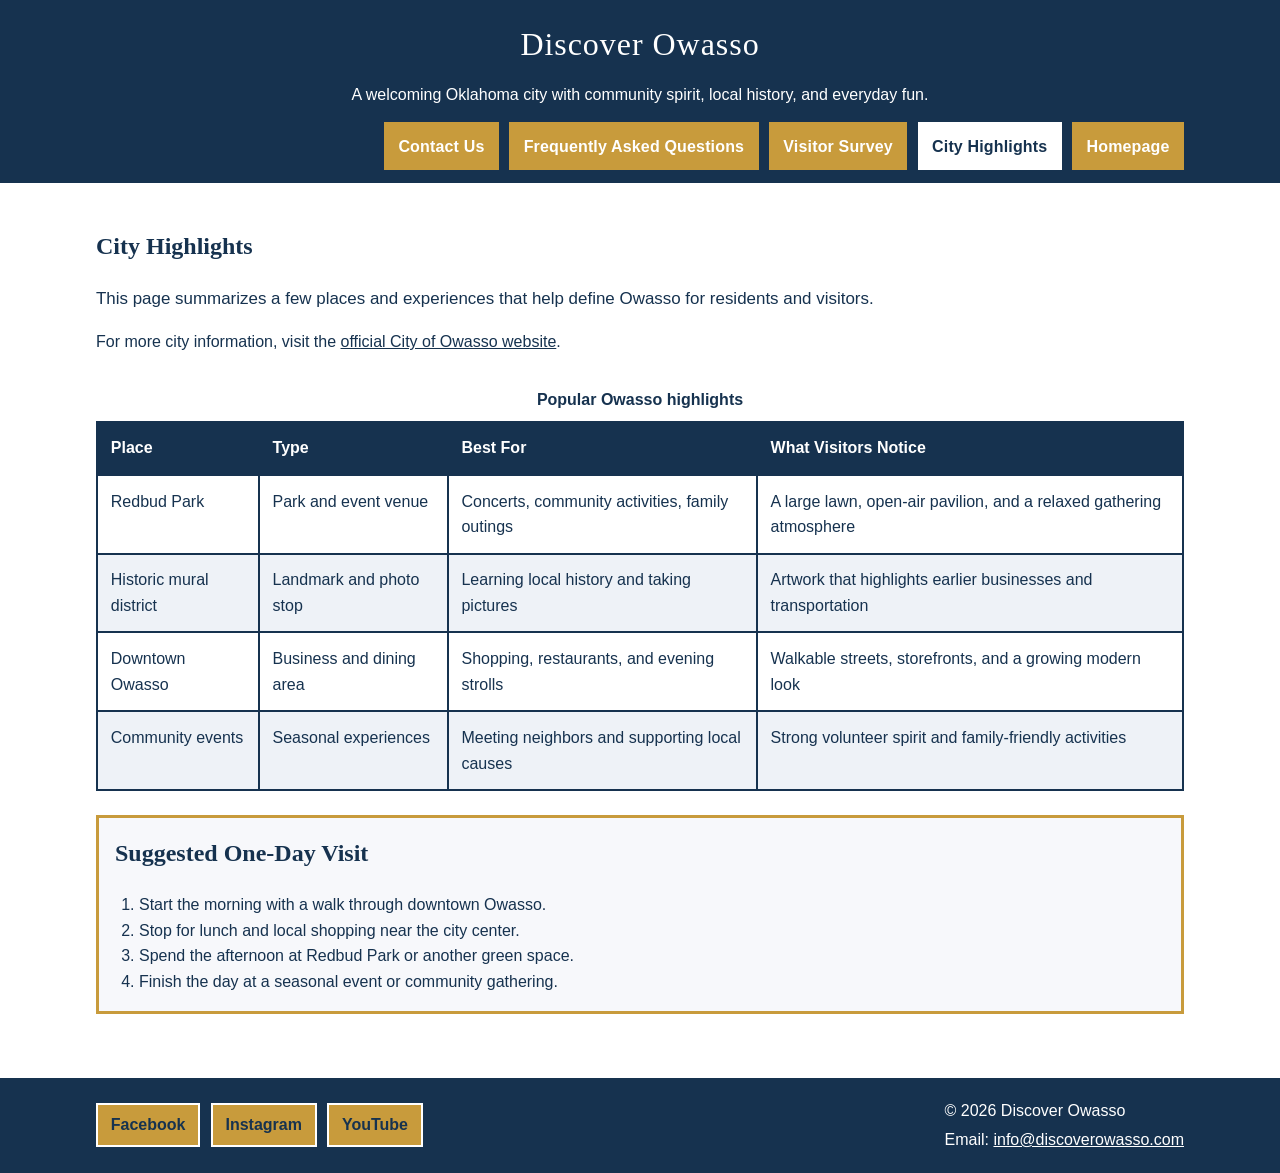
<file: cityHighlights.html>
<!doctype html>
<html lang="en">
  <!-- Head section -->
  <head>
    <meta charset="utf-8">
    <meta name="viewport" content="width=device-width, initial-scale=1">
    <title>City Highlights | Discover Owasso</title>
    <link rel="stylesheet" href="css/styles.css">
  </head>
  <!-- Body section -->
  <body>
    <a class="skip-link" href="#maincontent">Skip to main content</a>
    <!-- Header section -->
    <header>
      <div class="wrapper">
        <p class="site-title">Discover Owasso</p>
        <p class="tagline">A welcoming Oklahoma city with community spirit, local history, and everyday fun.</p>
        <!-- Navigation section -->
        <nav aria-label="Primary navigation">
          <ul>
            <li><a href="index.html">Homepage</a></li>
            <li><a href="cityHighlights.html" class="active">City Highlights</a></li>
            <li><a href="visitorSurvey.html">Visitor Survey</a></li>
            <li><a href="faq.html">Frequently Asked Questions</a></li>
            <li><a href="contactUs.html">Contact Us</a></li>
          </ul>
        </nav>
      </div>
    </header>
    <!-- Main content -->
    <main id="maincontent">

      <!-- City highlights section -->
      <section>
        <h1>City Highlights</h1>
        <p class="lead">This page summarizes a few places and experiences that help define Owasso for residents and visitors.</p>
        <p>For more city information, visit the <a href="https://www.cityofowasso.com/" target="_blank" rel="noopener" title="Open the official City of Owasso website in a new tab">official City of Owasso website</a>.</p>

        <!-- Highlights table -->
        <div class="table-wrap">
          <table>
            <caption>Popular Owasso highlights</caption>
            <thead>
              <tr>
                <th scope="col">Place</th>
                <th scope="col">Type</th>
                <th scope="col">Best For</th>
                <th scope="col">What Visitors Notice</th>
              </tr>
            </thead>
            <tbody>
              <tr>
                <td>Redbud Park</td>
                <td>Park and event venue</td>
                <td>Concerts, community activities, family outings</td>
                <td>A large lawn, open-air pavilion, and a relaxed gathering atmosphere</td>
              </tr>
              <tr>
                <td>Historic mural district</td>
                <td>Landmark and photo stop</td>
                <td>Learning local history and taking pictures</td>
                <td>Artwork that highlights earlier businesses and transportation</td>
              </tr>
              <tr>
                <td>Downtown Owasso</td>
                <td>Business and dining area</td>
                <td>Shopping, restaurants, and evening strolls</td>
                <td>Walkable streets, storefronts, and a growing modern look</td>
              </tr>
              <tr>
                <td>Community events</td>
                <td>Seasonal experiences</td>
                <td>Meeting neighbors and supporting local causes</td>
                <td>Strong volunteer spirit and family-friendly activities</td>
              </tr>
            </tbody>
          </table>
        </div>

        <!-- Ordered list -->
        <section class="card itinerary-card">
          <h2>Suggested One-Day Visit</h2>
          <ol class="trip-list">
            <li>Start the morning with a walk through downtown Owasso.</li>
            <li>Stop for lunch and local shopping near the city center.</li>
            <li>Spend the afternoon at Redbud Park or another green space.</li>
            <li>Finish the day at a seasonal event or community gathering.</li>
          </ol>
        </section>
      </section>
    </main>
    <!-- Footer section -->
    <footer>
      <div class="footer-inner">
        <div class="social-links" aria-label="Social media links">
          <a href="https://www.facebook.com/" target="_blank" rel="noopener" title="Open Facebook in a new tab">Facebook</a>
          <a href="https://www.instagram.com/" target="_blank" rel="noopener" title="Open Instagram in a new tab">Instagram</a>
          <a href="https://www.youtube.com/" target="_blank" rel="noopener" title="Open YouTube in a new tab">YouTube</a>
        </div>
        <div class="footer-info">
          <p>&copy; 2026 Discover Owasso</p>
          <p>Email: <a href="mailto:info@discoverowasso.com">info@discoverowasso.com</a></p>
        </div>
      </div>
    </footer>
  </body>
</html>
</file>
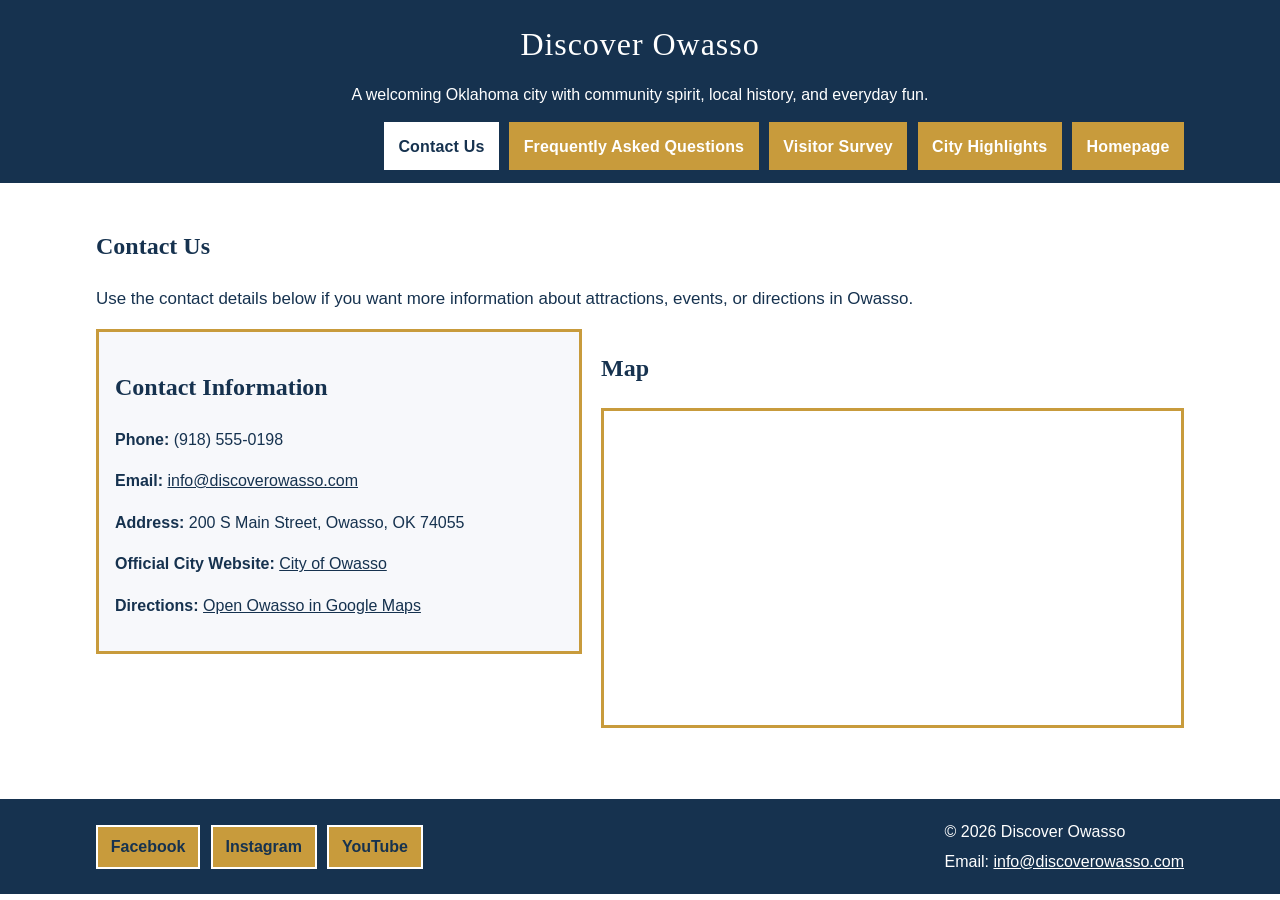
<file: contactUs.html>
<!doctype html>
<html lang="en">
  <!-- Head section -->
  <head>
    <meta charset="utf-8">
    <meta name="viewport" content="width=device-width, initial-scale=1">
    <title>Contact Us | Discover Owasso</title>
    <link rel="stylesheet" href="css/styles.css">
  </head>
  <!-- Body section -->
  <body>
    <a class="skip-link" href="#maincontent">Skip to main content</a>
    <!-- Header section -->
    <header>
      <div class="wrapper">
        <p class="site-title">Discover Owasso</p>
        <p class="tagline">A welcoming Oklahoma city with community spirit, local history, and everyday fun.</p>
        <!-- Navigation section -->
        <nav aria-label="Primary navigation">
          <ul>
            <li><a href="index.html">Homepage</a></li>
            <li><a href="cityHighlights.html">City Highlights</a></li>
            <li><a href="visitorSurvey.html">Visitor Survey</a></li>
            <li><a href="faq.html">Frequently Asked Questions</a></li>
            <li><a href="contactUs.html" class="active">Contact Us</a></li>
          </ul>
        </nav>
      </div>
    </header>
    <!-- Main content -->
    <main id="maincontent">

      <!-- Contact section -->
      <section>
        <h1>Contact Us</h1>
        <p class="lead">Use the contact details below if you want more information about attractions, events, or directions in Owasso.</p>
        <div class="contact-layout">
          <article class="contact-box">
            <h2>Contact Information</h2>
            <p><strong>Phone:</strong> (918) 555-0198</p>
            <p><strong>Email:</strong> <a href="mailto:info@discoverowasso.com">info@discoverowasso.com</a></p>
            <p><strong>Address:</strong> 200 S Main Street, Owasso, OK 74055</p>
            <p><strong>Official City Website:</strong> <a href="https://www.cityofowasso.com/" target="_blank" rel="noopener" title="Open the official City of Owasso website in a new tab">City of Owasso</a></p>
            <p><strong>Directions:</strong> <a href="https://maps.google.com/?q=Owasso+Oklahoma" target="_blank" rel="noopener" title="Open Google Maps in a new tab">Open Owasso in Google Maps</a></p>
          </article>
          <section>
            <h2>Map</h2>
            <iframe class="map-frame" title="Map showing Owasso, Oklahoma" src="https://www.google.com/maps?q=Owasso%2C%20Oklahoma&output=embed" loading="lazy" referrerpolicy="no-referrer-when-downgrade"></iframe>
          </section>
        </div>
      </section>
    </main>
    <!-- Footer section -->
    <footer>
      <div class="footer-inner">
        <div class="social-links" aria-label="Social media links">
          <a href="https://www.facebook.com/" target="_blank" rel="noopener" title="Open Facebook in a new tab">Facebook</a>
          <a href="https://www.instagram.com/" target="_blank" rel="noopener" title="Open Instagram in a new tab">Instagram</a>
          <a href="https://www.youtube.com/" target="_blank" rel="noopener" title="Open YouTube in a new tab">YouTube</a>
        </div>
        <div class="footer-info">
          <p>&copy; 2026 Discover Owasso</p>
          <p>Email: <a href="mailto:info@discoverowasso.com">info@discoverowasso.com</a></p>
        </div>
      </div>
    </footer>
  </body>
</html>
</file>
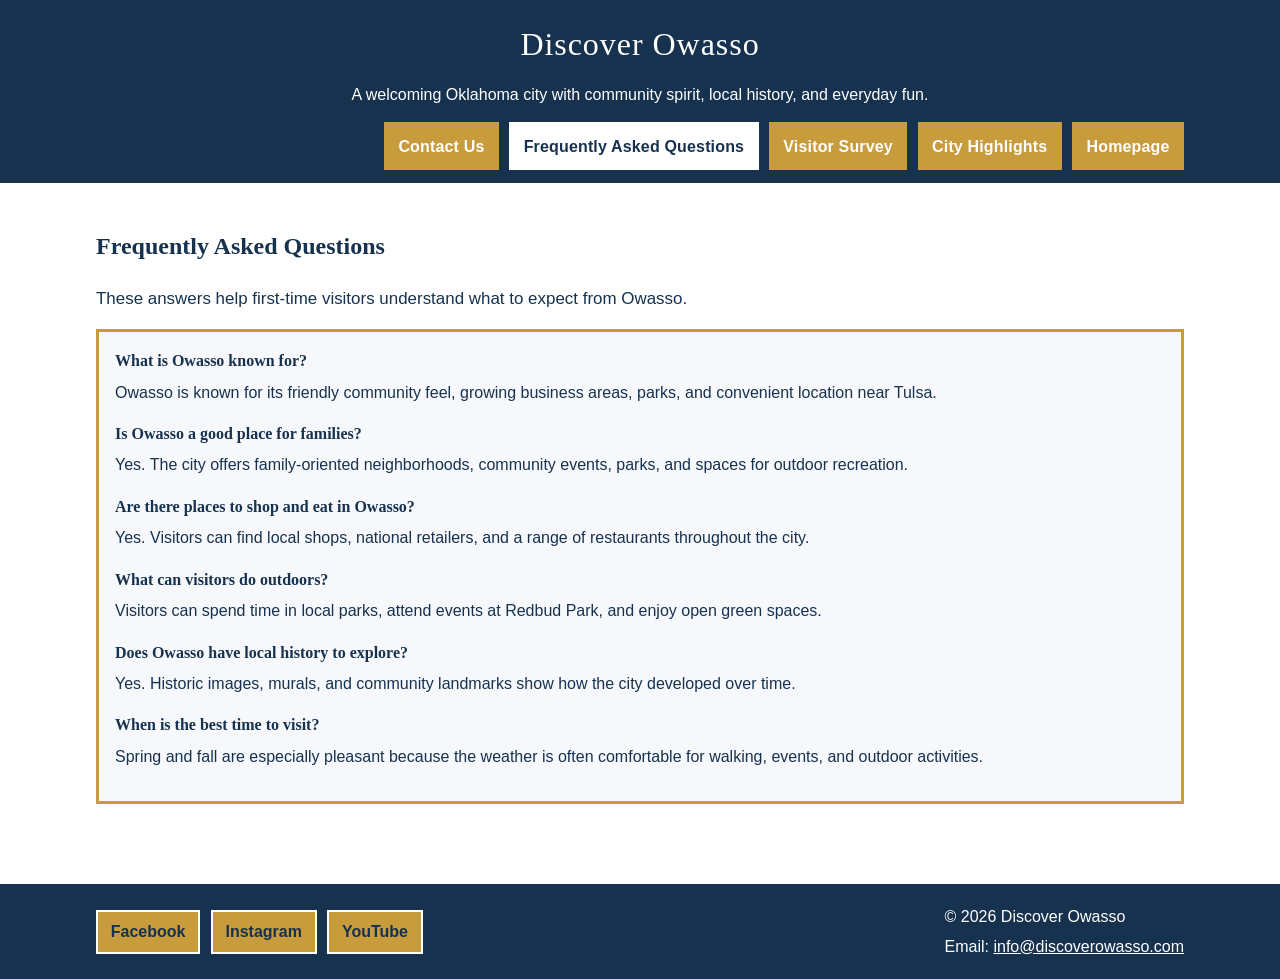
<file: faq.html>
<!doctype html>
<html lang="en">
  <!-- Head section -->
  <head>
    <meta charset="utf-8">
    <meta name="viewport" content="width=device-width, initial-scale=1">
    <title>Frequently Asked Questions | Discover Owasso</title>
    <link rel="stylesheet" href="css/styles.css">
  </head>
  <!-- Body section -->
  <body>
    <a class="skip-link" href="#maincontent">Skip to main content</a>
    <!-- Header section -->
    <header>
      <div class="wrapper">
        <p class="site-title">Discover Owasso</p>
        <p class="tagline">A welcoming Oklahoma city with community spirit, local history, and everyday fun.</p>
        <!-- Navigation section -->
        <nav aria-label="Primary navigation">
          <ul>
            <li><a href="index.html">Homepage</a></li>
            <li><a href="cityHighlights.html">City Highlights</a></li>
            <li><a href="visitorSurvey.html">Visitor Survey</a></li>
            <li><a href="faq.html" class="active">Frequently Asked Questions</a></li>
            <li><a href="contactUs.html">Contact Us</a></li>
          </ul>
        </nav>
      </div>
    </header>
    <!-- Main content -->
    <main id="maincontent">

      <!-- FAQ section -->
      <section>
        <h1>Frequently Asked Questions</h1>
        <p class="lead">These answers help first-time visitors understand what to expect from Owasso.</p>
        <dl>
          <dt>What is Owasso known for?</dt>
          <dd>Owasso is known for its friendly community feel, growing business areas, parks, and convenient location near Tulsa.</dd>
          <dt>Is Owasso a good place for families?</dt>
          <dd>Yes. The city offers family-oriented neighborhoods, community events, parks, and spaces for outdoor recreation.</dd>
          <dt>Are there places to shop and eat in Owasso?</dt>
          <dd>Yes. Visitors can find local shops, national retailers, and a range of restaurants throughout the city.</dd>
          <dt>What can visitors do outdoors?</dt>
          <dd>Visitors can spend time in local parks, attend events at Redbud Park, and enjoy open green spaces.</dd>
          <dt>Does Owasso have local history to explore?</dt>
          <dd>Yes. Historic images, murals, and community landmarks show how the city developed over time.</dd>
          <dt>When is the best time to visit?</dt>
          <dd>Spring and fall are especially pleasant because the weather is often comfortable for walking, events, and outdoor activities.</dd>
        </dl>
      </section>
    </main>
    <!-- Footer section -->
    <footer>
      <div class="footer-inner">
        <div class="social-links" aria-label="Social media links">
          <a href="https://www.facebook.com/" target="_blank" rel="noopener" title="Open Facebook in a new tab">Facebook</a>
          <a href="https://www.instagram.com/" target="_blank" rel="noopener" title="Open Instagram in a new tab">Instagram</a>
          <a href="https://www.youtube.com/" target="_blank" rel="noopener" title="Open YouTube in a new tab">YouTube</a>
        </div>
        <div class="footer-info">
          <p>&copy; 2026 Discover Owasso</p>
          <p>Email: <a href="mailto:info@discoverowasso.com">info@discoverowasso.com</a></p>
        </div>
      </div>
    </footer>
  </body>
</html>
</file>
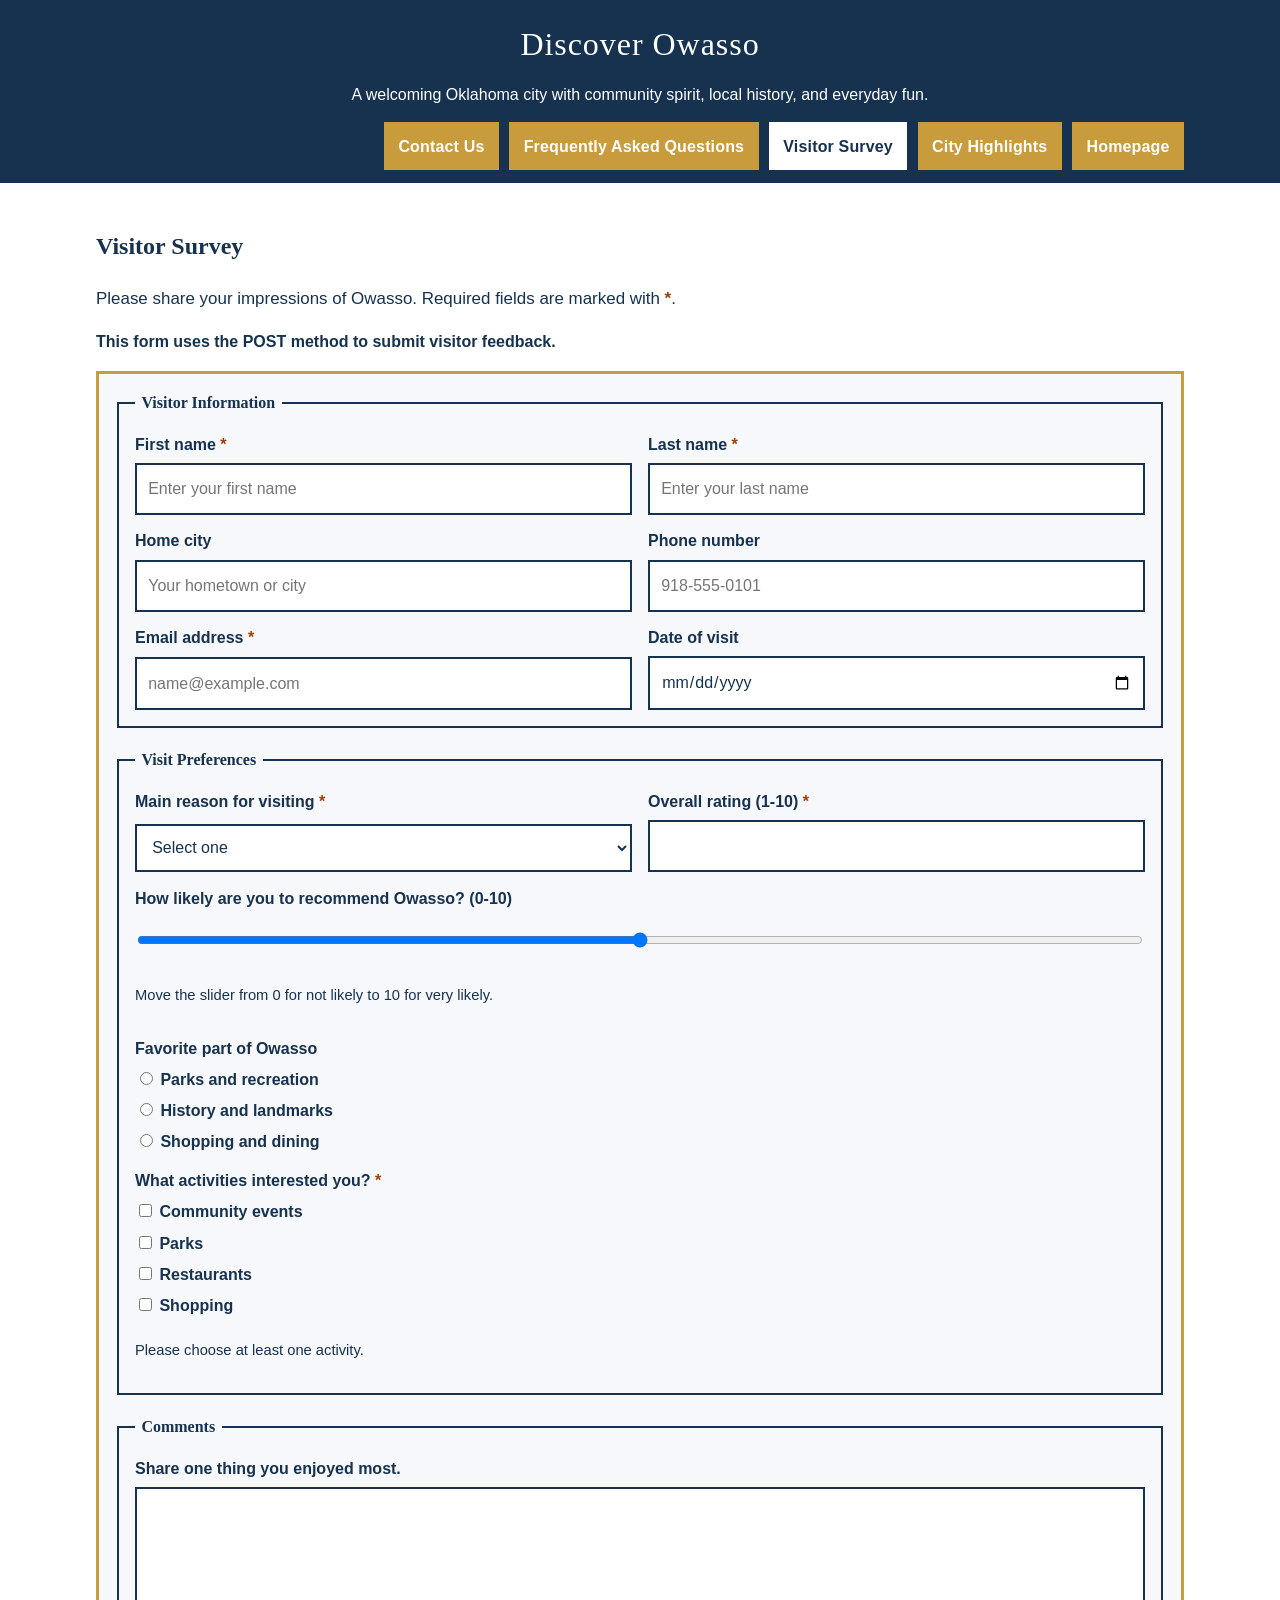
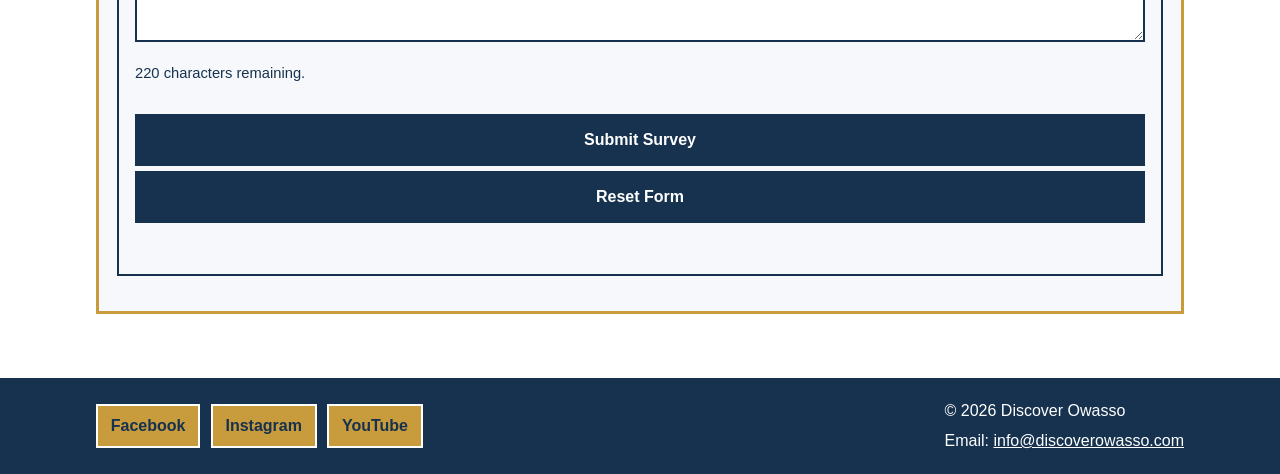
<file: visitorSurvey.html>
<!doctype html>
<html lang="en">
  <!-- Head section -->
  <head>
    <meta charset="utf-8">
    <meta name="viewport" content="width=device-width, initial-scale=1">
    <title>Visitor Survey | Discover Owasso</title>
    <link rel="stylesheet" href="css/styles.css">
  </head>
  <!-- Body section -->
  <body>
    <a class="skip-link" href="#maincontent">Skip to main content</a>
    <!-- Header section -->
    <header>
      <div class="wrapper">
        <p class="site-title">Discover Owasso</p>
        <p class="tagline">A welcoming Oklahoma city with community spirit, local history, and everyday fun.</p>
        <!-- Navigation section -->
        <nav aria-label="Primary navigation">
          <ul>
            <li><a href="index.html">Homepage</a></li>
            <li><a href="cityHighlights.html">City Highlights</a></li>
            <li><a href="visitorSurvey.html" class="active">Visitor Survey</a></li>
            <li><a href="faq.html">Frequently Asked Questions</a></li>
            <li><a href="contactUs.html">Contact Us</a></li>
          </ul>
        </nav>
      </div>
    </header>
    <!-- Main content -->
    <main id="maincontent">

      <!-- Visitor survey section -->
      <section>
        <h1>Visitor Survey</h1>
        <p class="lead">Please share your impressions of Owasso. Required fields are marked with <span class="required-marker" aria-hidden="true">*</span>.</p>
        <p class="form-note">This form uses the POST method to submit visitor feedback.</p>
        <!-- Survey form -->
        <form id="visitorForm" action="https://httpbin.org/post" method="post">
          <!-- Visitor information fieldset -->
          <fieldset>
            <legend>Visitor Information</legend>
            <div class="form-grid">
              <div class="form-row">
                <label for="firstName">First name <span class="required-marker" aria-hidden="true">*</span></label>
                <input type="text" id="firstName" name="firstName" placeholder="Enter your first name" required>
              </div>
              <div class="form-row">
                <label for="lastName">Last name <span class="required-marker" aria-hidden="true">*</span></label>
                <input type="text" id="lastName" name="lastName" placeholder="Enter your last name" required>
              </div>
              <div class="form-row">
                <label for="homeCity">Home city</label>
                <input type="text" id="homeCity" name="homeCity" placeholder="Your hometown or city">
              </div>
              <div class="form-row">
                <label for="phone">Phone number</label>
                <input type="tel" id="phone" name="phone" placeholder="918-555-0101" pattern="[0-9\-\(\)\s]+">
              </div>
              <div class="form-row">
                <label for="email">Email address <span class="required-marker" aria-hidden="true">*</span></label>
                <input type="email" id="email" name="email" placeholder="name@example.com" required>
              </div>
              <div class="form-row">
                <label for="visitDate">Date of visit</label>
                <input type="date" id="visitDate" name="visitDate">
              </div>
            </div>
          </fieldset>

          <!-- Visit preferences fieldset -->
          <fieldset>
            <legend>Visit Preferences</legend>
            <div class="form-grid">
              <div class="form-row">
                <label for="reason">Main reason for visiting <span class="required-marker" aria-hidden="true">*</span></label>
                <select id="reason" name="reason" required>
                  <option value="">Select one</option>
                  <option>Family visit</option>
                  <option>Shopping</option>
                  <option>Dining</option>
                  <option>Community event</option>
                  <option>Passing through</option>
                </select>
              </div>
              <div class="form-row">
                <label for="rating">Overall rating (1-10) <span class="required-marker" aria-hidden="true">*</span></label>
                <input type="number" id="rating" name="rating" min="1" max="10" required>
              </div>
              <div class="form-row full">
                <label for="recommendRange">How likely are you to recommend Owasso? (0-10)</label>
                <input type="range" id="recommendRange" name="recommendRange" min="0" max="10" value="5">
                <p class="helper-text">Move the slider from 0 for not likely to 10 for very likely.</p>
              </div>
              <div class="form-row full">
                <span id="favoriteLabel"><strong>Favorite part of Owasso</strong></span>
                <div class="radio-group" role="radiogroup" aria-labelledby="favoriteLabel">
                  <label><input type="radio" name="favorite" value="Parks" required> Parks and recreation</label>
                  <label><input type="radio" name="favorite" value="History"> History and landmarks</label>
                  <label><input type="radio" name="favorite" value="Shopping"> Shopping and dining</label>
                </div>
              </div>
              <div class="form-row full">
                <span id="interestLabel"><strong>What activities interested you?</strong> <span class="required-marker" aria-hidden="true">*</span></span>
                <div class="checkbox-group" role="group" aria-labelledby="interestLabel">
                  <label><input type="checkbox" name="interests" value="Events"> Community events</label>
                  <label><input type="checkbox" name="interests" value="Parks"> Parks</label>
                  <label><input type="checkbox" name="interests" value="Restaurants"> Restaurants</label>
                  <label><input type="checkbox" name="interests" value="Shopping"> Shopping</label>
                </div>
                <p class="helper-text">Please choose at least one activity.</p>
              </div>
            </div>
          </fieldset>

          <!-- Comments fieldset -->
          <fieldset>
            <legend>Comments</legend>
            <div class="form-grid">
              <div class="form-row full">
                <label for="comments">Share one thing you enjoyed most.</label>
                <textarea id="comments" name="comments" rows="5" maxlength="220" aria-describedby="charCount"></textarea>
                <p id="charCount">220 characters remaining.</p>
              </div>
              <div class="form-row button-row full">
                <button type="submit">Submit Survey</button>
                <button type="reset">Reset Form</button>
                <p id="surveyStatus" aria-live="polite"></p>
              </div>
            </div>
          </fieldset>
        </form>
      </section>

    <!-- JavaScript for form interactivity -->
    <script>
      // Cache the form and helper elements.
      const form = document.getElementById('visitorForm');
      const comments = document.getElementById('comments');
      const charCount = document.getElementById('charCount');
      const surveyStatus = document.getElementById('surveyStatus');

      // Update the character counter while the visitor types.
      comments.addEventListener('input', function () {
        const remaining = 220 - comments.value.length;
        charCount.textContent = remaining + ' characters remaining.';
      });

      // Validate that at least one checkbox is selected before submitting.
      form.addEventListener('submit', function (event) {
        const checked = document.querySelectorAll('input[name="interests"]:checked');
        if (checked.length === 0) {
          event.preventDefault();
          surveyStatus.textContent = 'Please choose at least one activity before submitting the form.';
          surveyStatus.style.fontWeight = 'bold';
        } else {
          surveyStatus.textContent = 'Form is ready to submit.';
        }
      });

      // Clear the status message when the form is reset.
      form.addEventListener('reset', function () {
        surveyStatus.textContent = '';
        charCount.textContent = '220 characters remaining.';
      });
    </script>
    </main>
    <!-- Footer section -->
    <footer>
      <div class="footer-inner">
        <div class="social-links" aria-label="Social media links">
          <a href="https://www.facebook.com/" target="_blank" rel="noopener" title="Open Facebook in a new tab">Facebook</a>
          <a href="https://www.instagram.com/" target="_blank" rel="noopener" title="Open Instagram in a new tab">Instagram</a>
          <a href="https://www.youtube.com/" target="_blank" rel="noopener" title="Open YouTube in a new tab">YouTube</a>
        </div>
        <div class="footer-info">
          <p>&copy; 2026 Discover Owasso</p>
          <p>Email: <a href="mailto:info@discoverowasso.com">info@discoverowasso.com</a></p>
        </div>
      </div>
    </footer>
  </body>
</html>
</file>
<file: css/styles.css>
/* Root variables and global settings */
:root {
  --navy: #16324f;
  --gold: #c89b3c;
  --white: #ffffff;
  --soft: #f7f8fb;
  --max-width: 1120px;
  --body-font: Verdana, Arial, sans-serif;
  --heading-font: Georgia, "Times New Roman", serif;
}

/* Universal box model */
* {
  box-sizing: border-box;
}

/* Base html behavior */
html {
  scroll-behavior: smooth;
}

/* Page body */
body {
  margin: 0;
  font-family: var(--body-font);
  color: var(--navy);
  background: var(--white);
  line-height: 1.6;
}

/* Generic images */
img {
  max-width: 100%;
  height: auto;
  display: block;
  border: 3px solid var(--gold);
}

/* General hyperlinks */
a {
  color: var(--navy);
}

/* Shared width wrapper */
.wrapper {
  max-width: var(--max-width);
  margin: 0 auto;
  padding: 0 1rem;
}

/* Header band */
header {
  background: var(--navy);
  color: var(--white);
  padding: 1.2rem 0 0.8rem;
}

/* Website title */
.site-title {
  font-family: var(--heading-font);
  font-size: 2rem;
  text-align: center;
  margin: 0 0 0.75rem;
  letter-spacing: 0.03em;
}

/* Header tagline */
.tagline {
  text-align: center;
  margin: 0 0 0.9rem;
}

/* Navigation list */
nav ul {
  list-style-type: none;
  margin: 0;
  padding: 0;
}

/* Navigation list item */
nav li {
  display: block;
  margin: 0 0 0.55rem;
}

/* Navigation links */
nav a {
  display: block;
  text-decoration: none;
  color: var(--white);
  background: var(--gold);
  padding: 0.7rem 0.9rem;
  text-align: center;
  font-weight: bold;
  letter-spacing: 0.01em;
}

/* Navigation hover, focus, and active states */
nav a:hover,
nav a:focus,
nav a.active {
  background: var(--white);
  color: var(--navy);
}

/* Main content area */
main {
  max-width: var(--max-width);
  margin: 0 auto;
  padding: 1.5rem 1rem 2rem;
}

/* Headings */
h1,
h2,
h3 {
  font-family: var(--heading-font);
  color: var(--navy);
}

/* Hero grid */
.hero {
  display: grid;
  gap: 1.2rem;
  align-items: center;
  margin-bottom: 2rem;
}

/* Lead paragraph */
.lead {
  font-size: 1.06rem;
}

/* Three-card section grid */
.section-grid {
  display: grid;
  gap: 1.2rem;
  margin: 1.5rem 0 2rem;
}

/* Content card */
.card {
  padding: 1rem;
  border: 3px solid var(--gold);
  background: var(--soft);
}

/* Card headings */
.card h2,
.card h3 {
  margin-top: 0;
}

/* Flexible gallery container */
.gallery {
  display: flex;
  flex-direction: column;
  gap: 1rem;
  margin-top: 1rem;
}

/* Gallery figure */
.gallery figure {
  margin: 0;
  border: 3px solid var(--gold);
  padding: 0.5rem;
  background: var(--soft);
}

/* Gallery caption */
.gallery figcaption {
  padding-top: 0.5rem;
  font-size: 0.95rem;
  font-weight: bold;
}

/* Responsive table wrapper */
.table-wrap {
  overflow-x: auto;
}

/* Table element */
table {
  width: 100%;
  border-collapse: collapse;
  margin: 1rem 0 1.5rem;
}

/* Table caption */
caption {
  font-weight: bold;
  margin-bottom: 0.5rem;
}

/* Table headers and cells */
th,
td {
  border: 2px solid var(--navy);
  padding: 0.8rem;
  text-align: left;
  vertical-align: top;
}

/* Table header row */
th {
  background: var(--navy);
  color: var(--white);
}

/* Zebra striping for even body rows */
tbody tr:nth-child(even) {
  background: #eef2f7;
}

/* Ordered list block */
.trip-list {
  padding-left: 1.5rem;
  margin: 0.5rem 0 0;
}

/* Form note */
.form-note {
  font-weight: bold;
  color: var(--navy);
}

/* Required field marker */
.required-marker {
  color: #9c3f00;
  font-weight: bold;
}

/* Form shell */
form {
  border: 3px solid var(--gold);
  padding: 1rem;
  background: var(--soft);
}

/* Fieldset group */
fieldset {
  border: 2px solid var(--navy);
  margin-bottom: 1.2rem;
  padding: 1rem;
}

/* Fieldset legend */
legend {
  font-family: var(--heading-font);
  font-weight: bold;
  padding: 0 0.4rem;
}

/* Form grid */
.form-grid {
  display: grid;
  gap: 0.85rem;
}

/* Form row */
.form-row {
  display: grid;
  gap: 0.35rem;
}

/* Form labels */
label {
  font-weight: bold;
}

/* Form controls */
input,
select,
textarea,
button {
  font: inherit;
  padding: 0.7rem;
  border: 2px solid var(--navy);
  background: var(--white);
  color: var(--navy);
}

/* Checkbox and radio groups */
.checkbox-group,
.radio-group {
  display: grid;
  gap: 0.35rem;
}

/* Action buttons */
button {
  background: var(--navy);
  color: var(--white);
  cursor: pointer;
  font-weight: bold;
}

/* Button hover and focus */
button:hover,
button:focus {
  background: var(--gold);
  color: var(--navy);
}

/* Button row */
.button-row {
  align-items: start;
}

/* Helper messages */
.helper-text,
#surveyStatus,
#charCount {
  font-size: 0.92rem;
}

/* Description list */
dl {
  border: 3px solid var(--gold);
  padding: 1rem;
  background: var(--soft);
}

/* Description term */
dt {
  font-weight: bold;
  font-family: var(--heading-font);
  margin-top: 1rem;
}

/* First description term */
dt:first-child {
  margin-top: 0;
}

/* Description detail */
dd {
  margin: 0.35rem 0 1rem 0;
}

/* Contact page layout */
.contact-layout {
  display: grid;
  gap: 1.2rem;
  align-items: start;
}

/* Contact information box */
.contact-box {
  border: 3px solid var(--gold);
  padding: 1rem;
  background: var(--soft);
}

/* Embedded map */
.map-frame {
  width: 100%;
  min-height: 320px;
  border: 3px solid var(--gold);
}

/* Footer band */
footer {
  background: var(--navy);
  color: var(--white);
  margin-top: 2rem;
}

/* Footer inner layout */
.footer-inner {
  max-width: var(--max-width);
  margin: 0 auto;
  padding: 1rem;
}

/* Social links layout */
.social-links {
  display: flex;
  flex-wrap: wrap;
  gap: 0.65rem;
  margin-bottom: 0.9rem;
}

/* Social links style */
.social-links a {
  text-decoration: none;
  color: var(--navy);
  background: var(--gold);
  border: 2px solid var(--white);
  padding: 0.45rem 0.8rem;
  font-weight: bold;
}

/* Footer paragraphs */
.footer-info p {
  margin: 0.25rem 0;
}

/* Footer links */
.footer-info a {
  color: var(--white);
}

/* Skip link off-screen position */
.skip-link {
  position: absolute;
  left: -9999px;
}

/* Skip link focus state */
.skip-link:focus {
  left: 1rem;
  top: 1rem;
  background: var(--white);
  color: var(--navy);
  padding: 0.5rem 0.75rem;
  z-index: 1000;
}

/* Desktop and tablet responsive styles */
@media (min-width: 760px) {
  /* Float-based navigation layout */
  nav ul {
    text-align: right;
    overflow: auto;
  }

  /* Float each navigation item to the right */
  nav li {
    float: right;
    margin: 0 0 0 0.65rem;
  }

  /* Clear the floated navigation */
  nav::after {
    content: "";
    display: block;
    clear: right;
  }

  /* Two-column hero layout */
  .hero {
    grid-template-columns: 1.1fr 0.9fr;
  }

  /* Three-column overview layout */
  .section-grid {
    grid-template-columns: repeat(3, 1fr);
  }

  /* Horizontal flexible gallery */
  .gallery {
    flex-direction: row;
    flex-wrap: wrap;
  }

  /* Gallery item width on wide screens */
  .gallery figure {
    flex: 1 1 calc(50% - 1rem);
  }

  /* Two-column form layout */
  .form-grid {
    grid-template-columns: 1fr 1fr;
    column-gap: 1rem;
  }

  /* Form rows spanning all columns */
  .form-row.full {
    grid-column: 1 / -1;
  }

  /* Two-column contact layout */
  .contact-layout {
    grid-template-columns: 1fr 1.2fr;
  }

  /* Footer desktop layout */
  .footer-inner {
    display: grid;
    grid-template-columns: 1fr auto;
    gap: 1rem;
    align-items: center;
  }

  /* Desktop spacing for social links */
  .social-links {
    margin-bottom: 0;
  }
}
</file>
